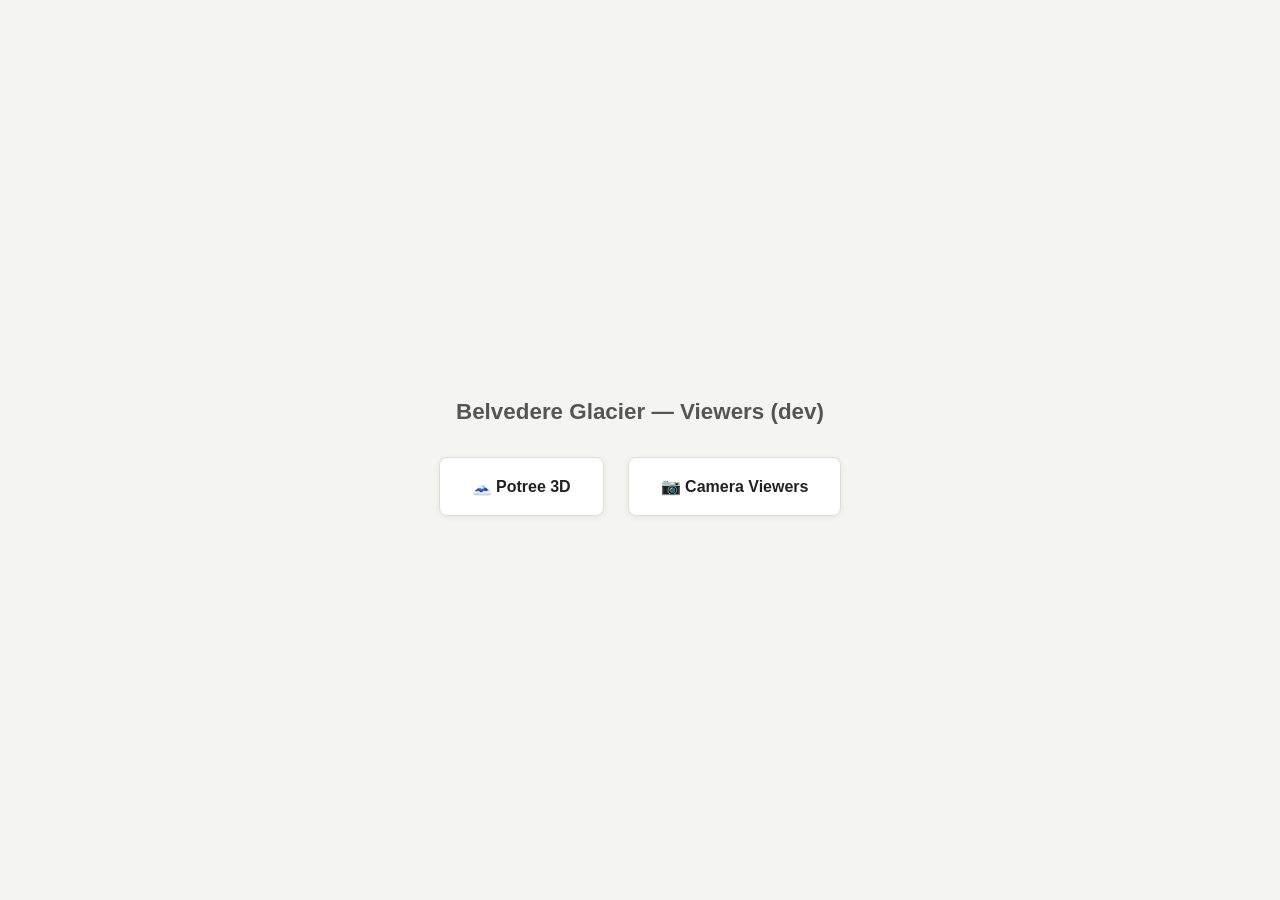
<file: app/index.html>
<!DOCTYPE html>
<html lang="en">

<head>
    <meta charset="UTF-8">
    <title>Belvedere Viewers</title>
    <style>
        body {
            font-family: sans-serif;
            display: flex;
            flex-direction: column;
            align-items: center;
            justify-content: center;
            min-height: 100vh;
            margin: 0;
            background: #f4f4f0;
            color: #222;
        }

        h1 {
            font-size: 1.4rem;
            margin-bottom: 2rem;
            color: #555;
        }

        .viewers {
            display: flex;
            gap: 1.5rem;
        }

        a {
            display: block;
            padding: 1.2rem 2rem;
            background: #fff;
            border: 1px solid #ddd;
            border-radius: 8px;
            text-decoration: none;
            color: #222;
            font-weight: bold;
            box-shadow: 0 2px 6px rgba(0, 0, 0, .06);
            transition: box-shadow .2s;
        }

        a:hover {
            box-shadow: 0 4px 16px rgba(0, 0, 0, .12);
        }
    </style>
</head>

<body>
    <h1>Belvedere Glacier — Viewers (dev)</h1>
    <div class="viewers">
        <a href="/potree/">🗻 Potree 3D</a>
        <a href="/camera-viewer/">📷 Camera Viewers</a>
    </div>
</body>

</html>
</file>
